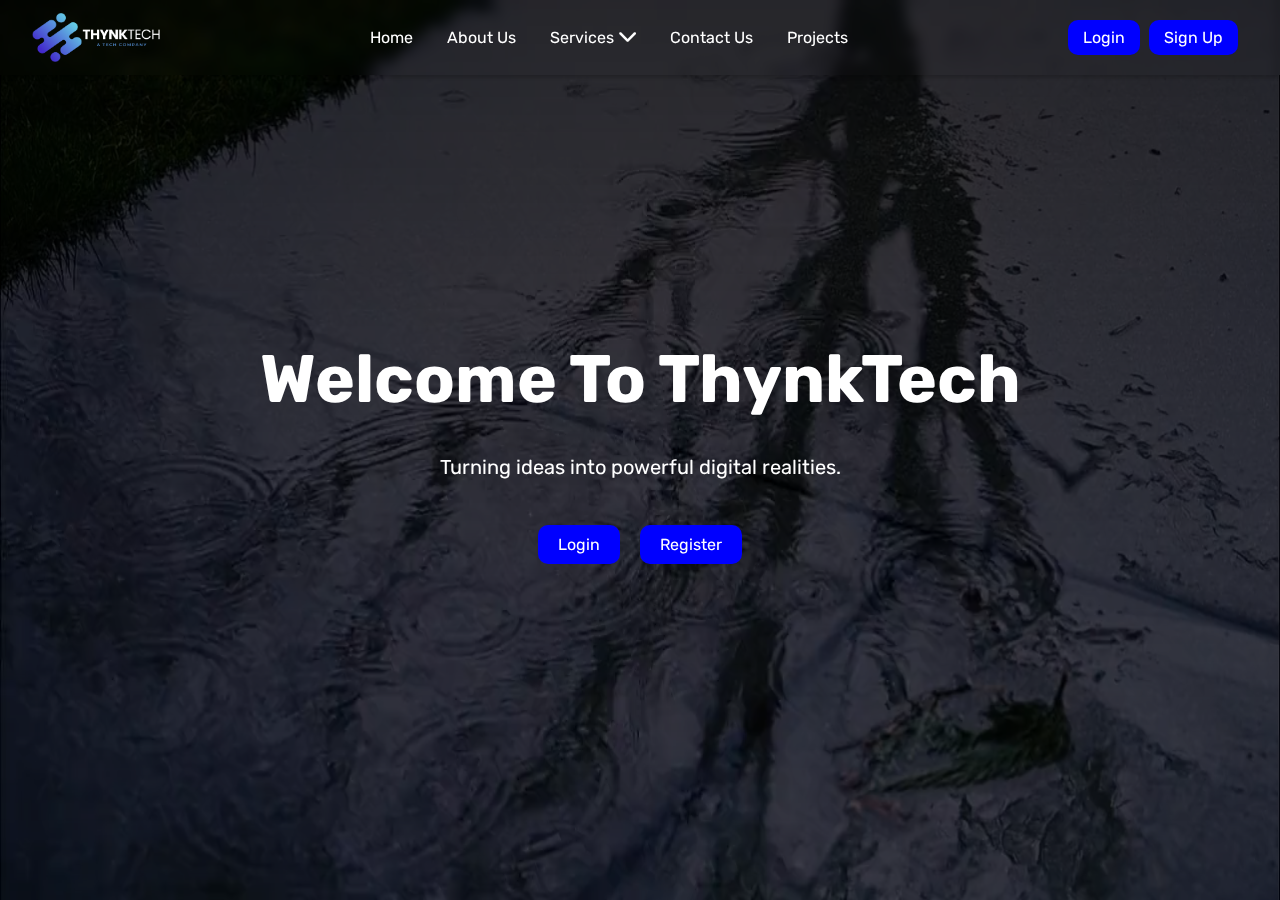
<file: index.html>
<!DOCTYPE html>
<html lang="en">
  <head>
    <meta charset="UTF-8" />
    <meta name="viewport" content="width=device-width, initial-scale=1.0" />
    <link
      rel="stylesheet"
      href="https://cdnjs.cloudflare.com/ajax/libs/font-awesome/6.7.2/css/all.min.css"
      integrity="sha512-Evv84Mr4kqVGRNSgIGL/F/aIDqQb7xQ2vcrdIwxfjThSH8CSR7PBEakCr51Ck+w+/U6swU2Im1vVX0SVk9ABhg=="
      crossorigin="anonymous"
      referrerpolicy="no-referrer" />
    <link
      rel="stylesheet"
      href="https://cdnjs.cloudflare.com/ajax/libs/animate.css/4.1.1/animate.min.css" />

    <link rel="preconnect" href="https://fonts.googleapis.com" />
    <link rel="preconnect" href="https://fonts.gstatic.com" crossorigin />
    <link
      href="https://fonts.googleapis.com/css2?family=Rubik:ital,wght@0,300..900;1,300..900&display=swap"
      rel="stylesheet" />
    <link rel="stylesheet" href="./css/style.css" />
    <title>ThynkTech | Home</title>
  </head>
  <body>
    <header>
      <a href="#" class="logo">
        <img src="./image/logo.png" alt="logo" />
      </a>
      <nav class="primary-navigation slide-in-left" id="primary-navigation">
        <ul class="main-menu" role="list">
          <li role="listitem"><a href="index.html">Home</a></li>
          <li role="listitem"><a href="aboutus.html">About Us</a></li>
          <li role="listitem" class="dropdown">
            <a href="./services.html"
              >Services
              <span class="chevron-down">
                <i class="fa-solid fa-chevron-down"></i></span
            ></a>
            <ul role="list" class="dropdown-menu">
              <li role="listitem"><a href="#">Custom Software</a></li>
              <li role="listitem"><a href="#">AI & Analytics</a></li>
              <li role="listitem"><a href="#">Cloud & DevOps</a></li>
              <li role="listitem"><a href="#">UI/UX Design</a></li>
            </ul>
          </li>
          <li role="listitem"><a href="#">Contact Us</a></li>
          <li role="listitem"><a href="#">Projects</a></li>
        </ul>

        <div class="cta">
          <ul>
            <li><a href="#">Login</a></li>
            <br />
            <li><a href="#">Sign Up</a></li>
          </ul>
        </div>
      </nav>
      <button
        class="mobile-nav-toggle"
        aria-controls="primary-navigation"
        aria-expanded="false"
        type="menu">
        <span class="visually-hidden">Menu</span>
        <span aria-hidden="true">&#9776;</span>
      </button>
    </header>
    <section class="hero section-padding">
      <video src="./video/video.mp4" autoplay loop></video>
      <div class="hero-container">
        <h1>Welcome To ThynkTech</h1>
        <p>
          Turning ideas
        into powerful digital realities.
        </p>
        <div class="cta"><a href="#">Login</a><a href="#">Register</a></div>
      </div>
    </section>
    <script src="./js/script.js"></script>
  </body>
</html>
</file>
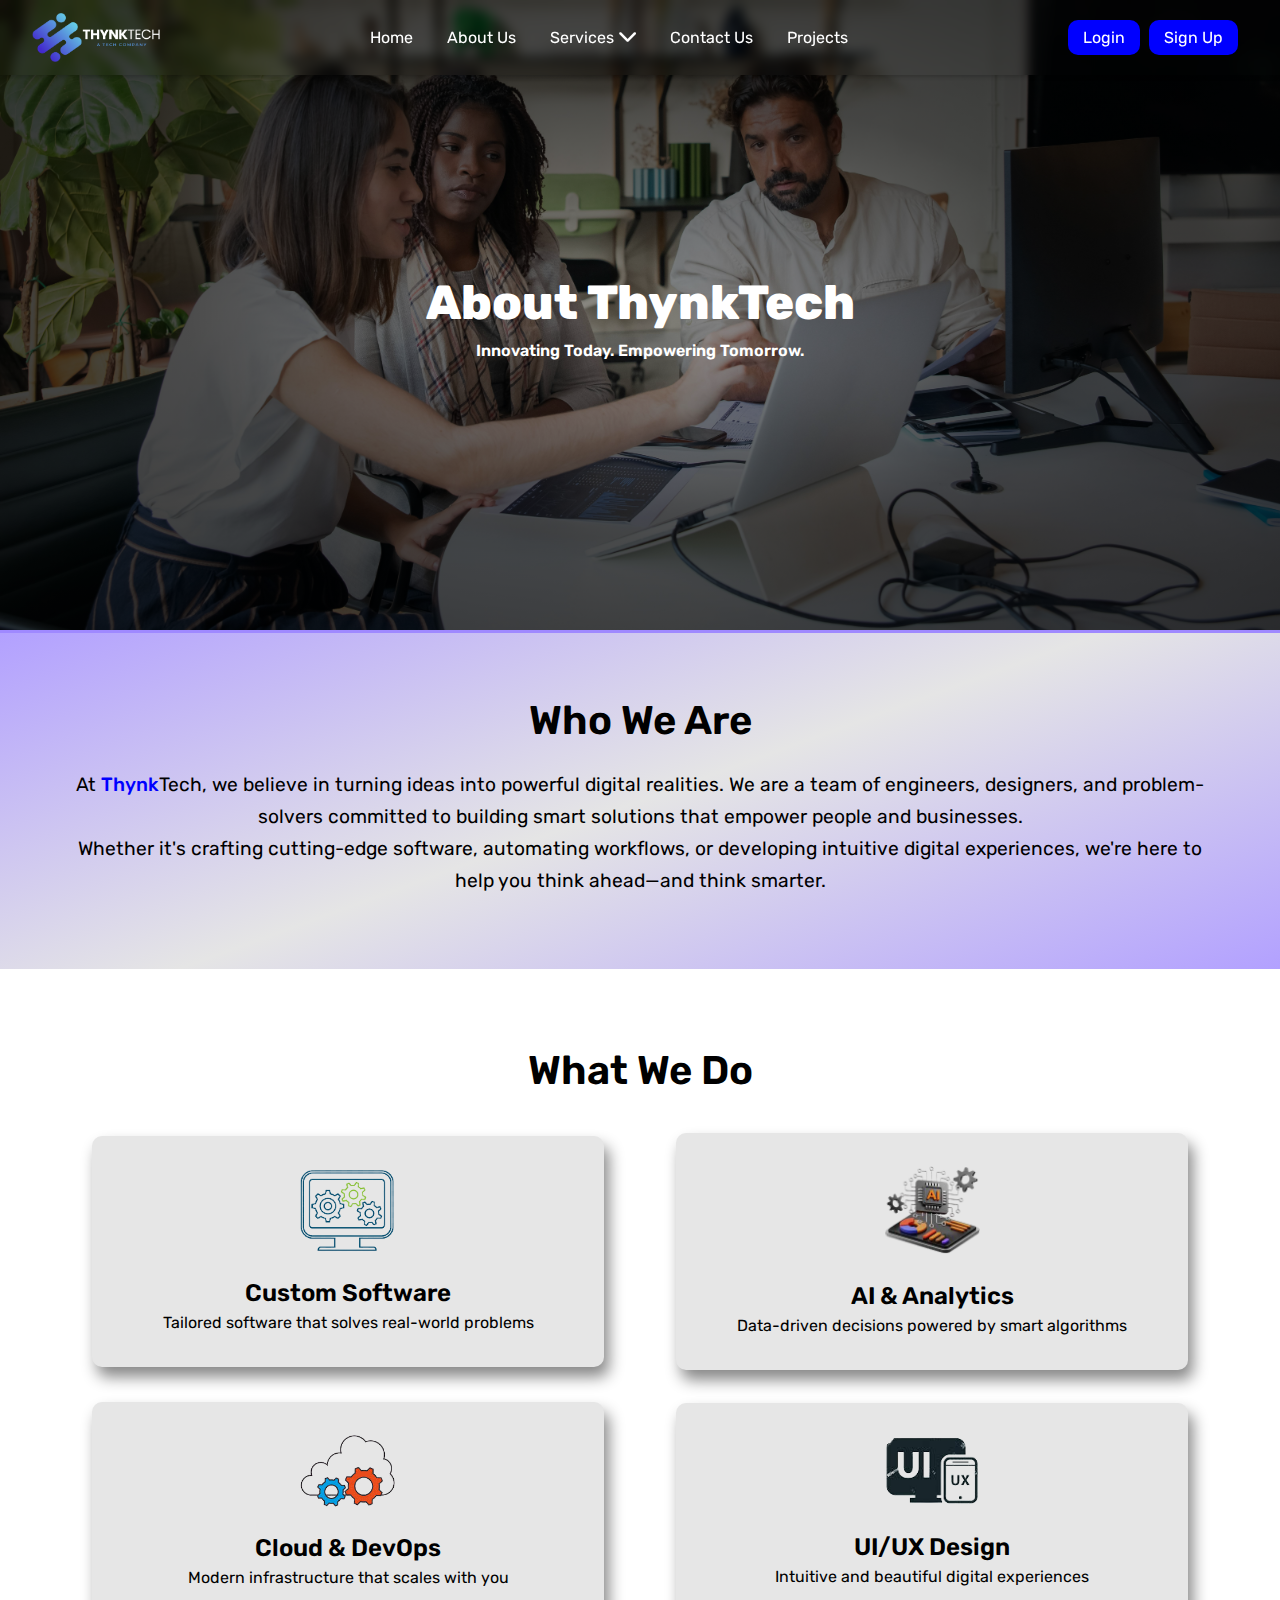
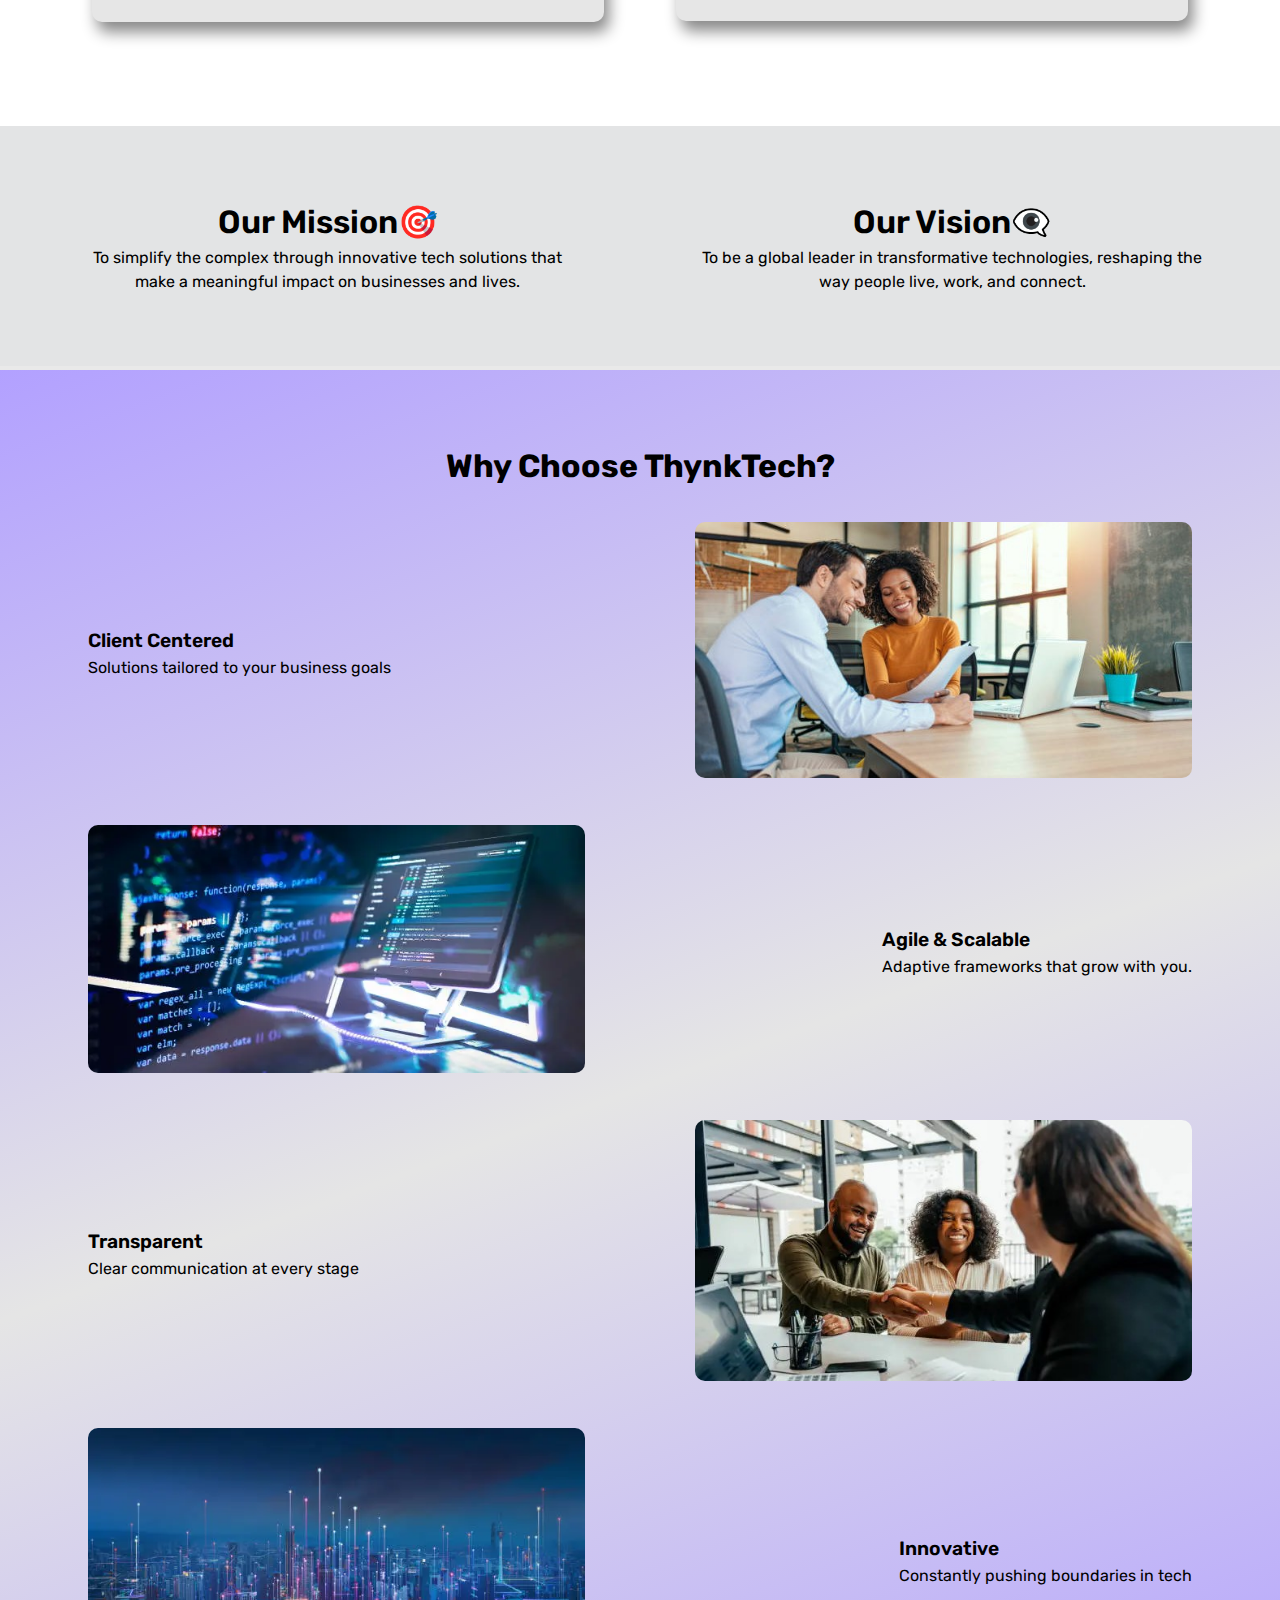
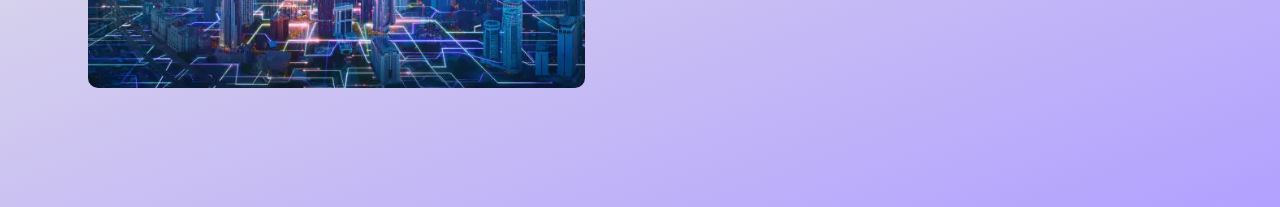
<file: aboutus.html>
<!DOCTYPE html>
<html lang="en">
  <head>
    <meta charset="UTF-8" />
    <meta name="viewport" content="width=device-width, initial-scale=1.0" />
    <link
      rel="stylesheet"
      href="https://cdnjs.cloudflare.com/ajax/libs/font-awesome/6.7.2/css/all.min.css"
      integrity="sha512-Evv84Mr4kqVGRNSgIGL/F/aIDqQb7xQ2vcrdIwxfjThSH8CSR7PBEakCr51Ck+w+/U6swU2Im1vVX0SVk9ABhg=="
      crossorigin="anonymous"
      referrerpolicy="no-referrer" />
    <link
      rel="stylesheet"
      href="https://cdnjs.cloudflare.com/ajax/libs/animate.css/4.1.1/animate.min.css" />

    <link rel="preconnect" href="https://fonts.googleapis.com" />
    <link rel="preconnect" href="https://fonts.gstatic.com" crossorigin />
    <link
      href="https://fonts.googleapis.com/css2?family=Rubik:ital,wght@0,300..900;1,300..900&display=swap"
      rel="stylesheet" />
    <link rel="stylesheet" href="./css/style.css" />
    <title>ThynkTech | About Us</title>
  </head>
  <body>
    <header class="aboutus">
      <a href="#" class="logo">
        <img src="./image/logo.png" alt="logo" />
      </a>
      <nav class="primary-navigation slide-in-left" id="primary-navigation">
        <ul class="main-menu" role="list">
          <li role="listitem"><a href="index.html">Home</a></li>
          <li role="listitem"><a href="aboutus.html">About Us</a></li>
          <li role="listitem" class="dropdown">
            <a href="./services.html"
              >Services
              <span class="chevron-down">
                <i class="fa-solid fa-chevron-down"></i></span
            ></a>
            <ul role="list" class="dropdown-menu">
              <li role="listitem"><a href="#">Custom Software</a></li>
              <li role="listitem"><a href="#">AI & Analytics</a></li>
              <li role="listitem"><a href="#">Cloud & DevOps</a></li>
              <li role="listitem"><a href="#">UI/UX Design</a></li>
            </ul>
          </li>
          <li role="listitem"><a href="#">Contact Us</a></li>
          <li role="listitem"><a href="#">Projects</a></li>
        </ul>

        <div class="cta">
          <ul>
            <li><a href="#">Login</a></li>
            <br />
            <li><a href="#">Sign Up</a></li>
          </ul>
        </div>
      </nav>
      <button
        class="mobile-nav-toggle"
        aria-controls="primary-navigation"
        aria-expanded="false"
        type="menu">
        <span class="visually-hidden">Menu</span>
        <span aria-hidden="true">&#9776;</span>
      </button>
    </header>

    <section class="hero-aboutus">
      <h1>About ThynkTech</h1>
      <h3>Innovating Today. Empowering Tomorrow.</h3>
    </section>

    <section class="who-we-are">
      <h3>Who We Are</h3>
      <p>
        At <span class="Thynk">Thynk</span>Tech, we believe in turning ideas
        into powerful digital realities. We are a team of engineers, designers,
        and problem-solvers committed to building smart solutions that empower
        people and businesses.
      </p>
      <p class="show">
        Whether it's crafting cutting-edge software, automating workflows, or
        developing intuitive digital experiences, we're here to help you think
        ahead—and think smarter.
      </p>
    </section>

    <section class="what-we-do">
      <h3>What We Do</h3>
      <div class="service-list">
        
        <div class="service-list-box">
          <img src="/image/custom1 - Edited.png" alt="custom software" />
          <div>
            <h4>Custom Software</h4>
            <p>Tailored software that solves real-world problems</p>
          </div>
        </div>
        
        <div class="service-list-box">
          <img src="/image/AI3.png" alt="AI and Analytics" />
          <div>
            <h4>AI & Analytics</h4>
            <p>Data-driven decisions powered by smart algorithms</p>
          </div>
        </div>

        <div class="service-list-box">
          <img src="./image/cloud.png" alt="cloud & devops" />
          <div>
            <h4>Cloud & DevOps</h4>
            <p>Modern infrastructure that scales with you</p>
          </div>
        </div>

        <div class="service-list-box">
          <img src="./image/uiux.png" alt="UI/UX" />
          <div>
            <h4>UI/UX Design</h4>
            <p>Intuitive and beautiful digital experiences</p>
          </div>
        </div>
      </div>
    </section>

    <section class="mission-vision">
      <div class="mission">
        <h3>Our Mission🎯</h3>
        <p>
          To simplify the complex through innovative tech solutions that make a
          meaningful impact on businesses and lives.
        </p>
      </div>
      <div class="vision">
        <h3>Our Vision👁️‍🗨️</h3>
        <p>
          To be a global leader in transformative technologies, reshaping the
          way people live, work, and connect.
        </p>
      </div>
    </section>

    <section class="choose-thynkteck">
      <h3>Why Choose ThynkTech?</h3>
        <div class="one">
          <div class="one-img">
            <img src="./image/client.jpg" alt="Client Centered" />
          </div>
          <div>
            <h4>Client Centered</h4>
            <p>Solutions tailored to your business goals</p>
          </div>
        </div>
        <div class="one">
          <div class="one-img">
            <img src="./image/last4.webp" alt="agile & scalable" />
          </div>
          <div>
            <h4>Agile & Scalable</h4>
            <p>Adaptive frameworks that grow with you.</p>
          </div>
        </div>
        <div class="one">
          <div class="one-img">
            <img src="./image/last3.jpg" alt="transparent" />
          </div>
          <div>
            <h4>Transparent</h4>
            <p>Clear communication at every stage</p>
          </div>
        </div>
        <div class="one">
          <div class="one-img">
            <img src="./image/innovative.webp" alt="innovative" />
          </div>
          <div>
            <h4>Innovative</h4>
            <p>Constantly pushing boundaries in tech</p>
          </div>
        </div>
      </div>
    </section>

    <script src="./js/script.js"></script>
  </body>
</html>
</file>
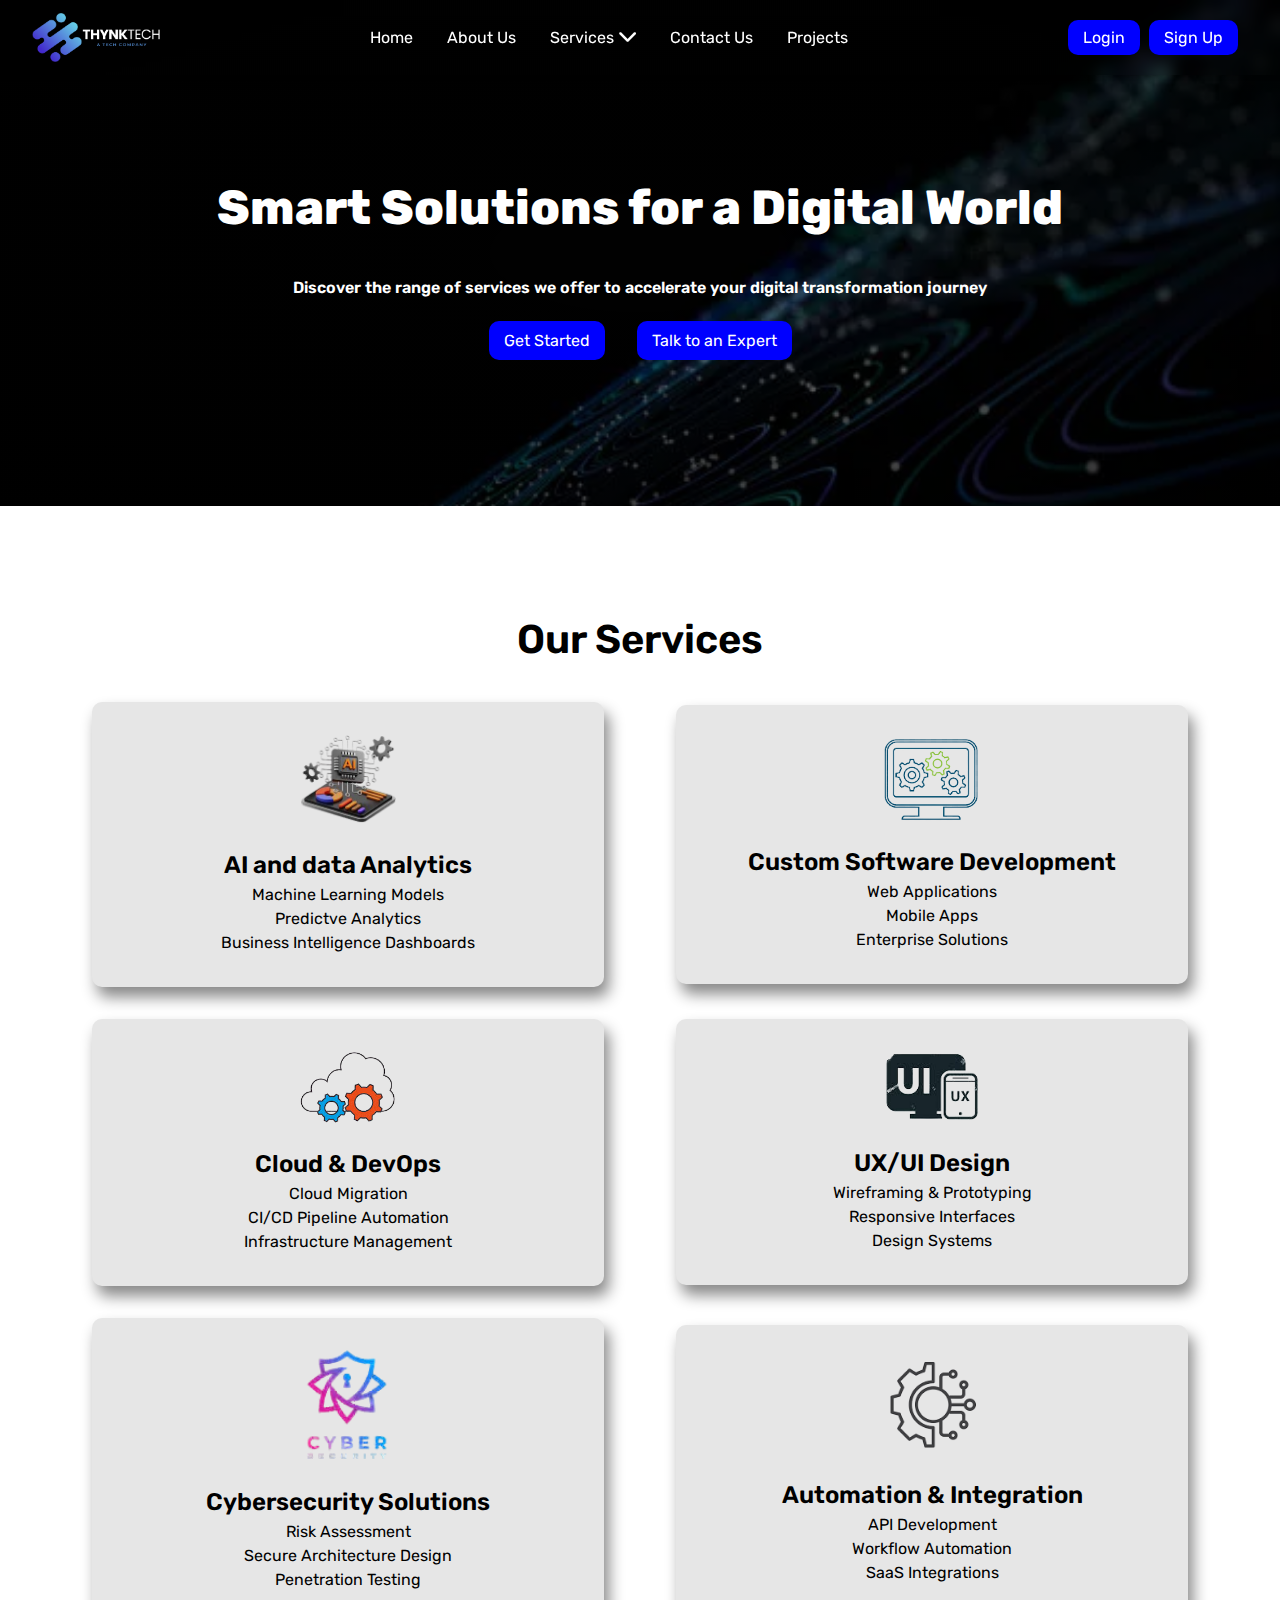
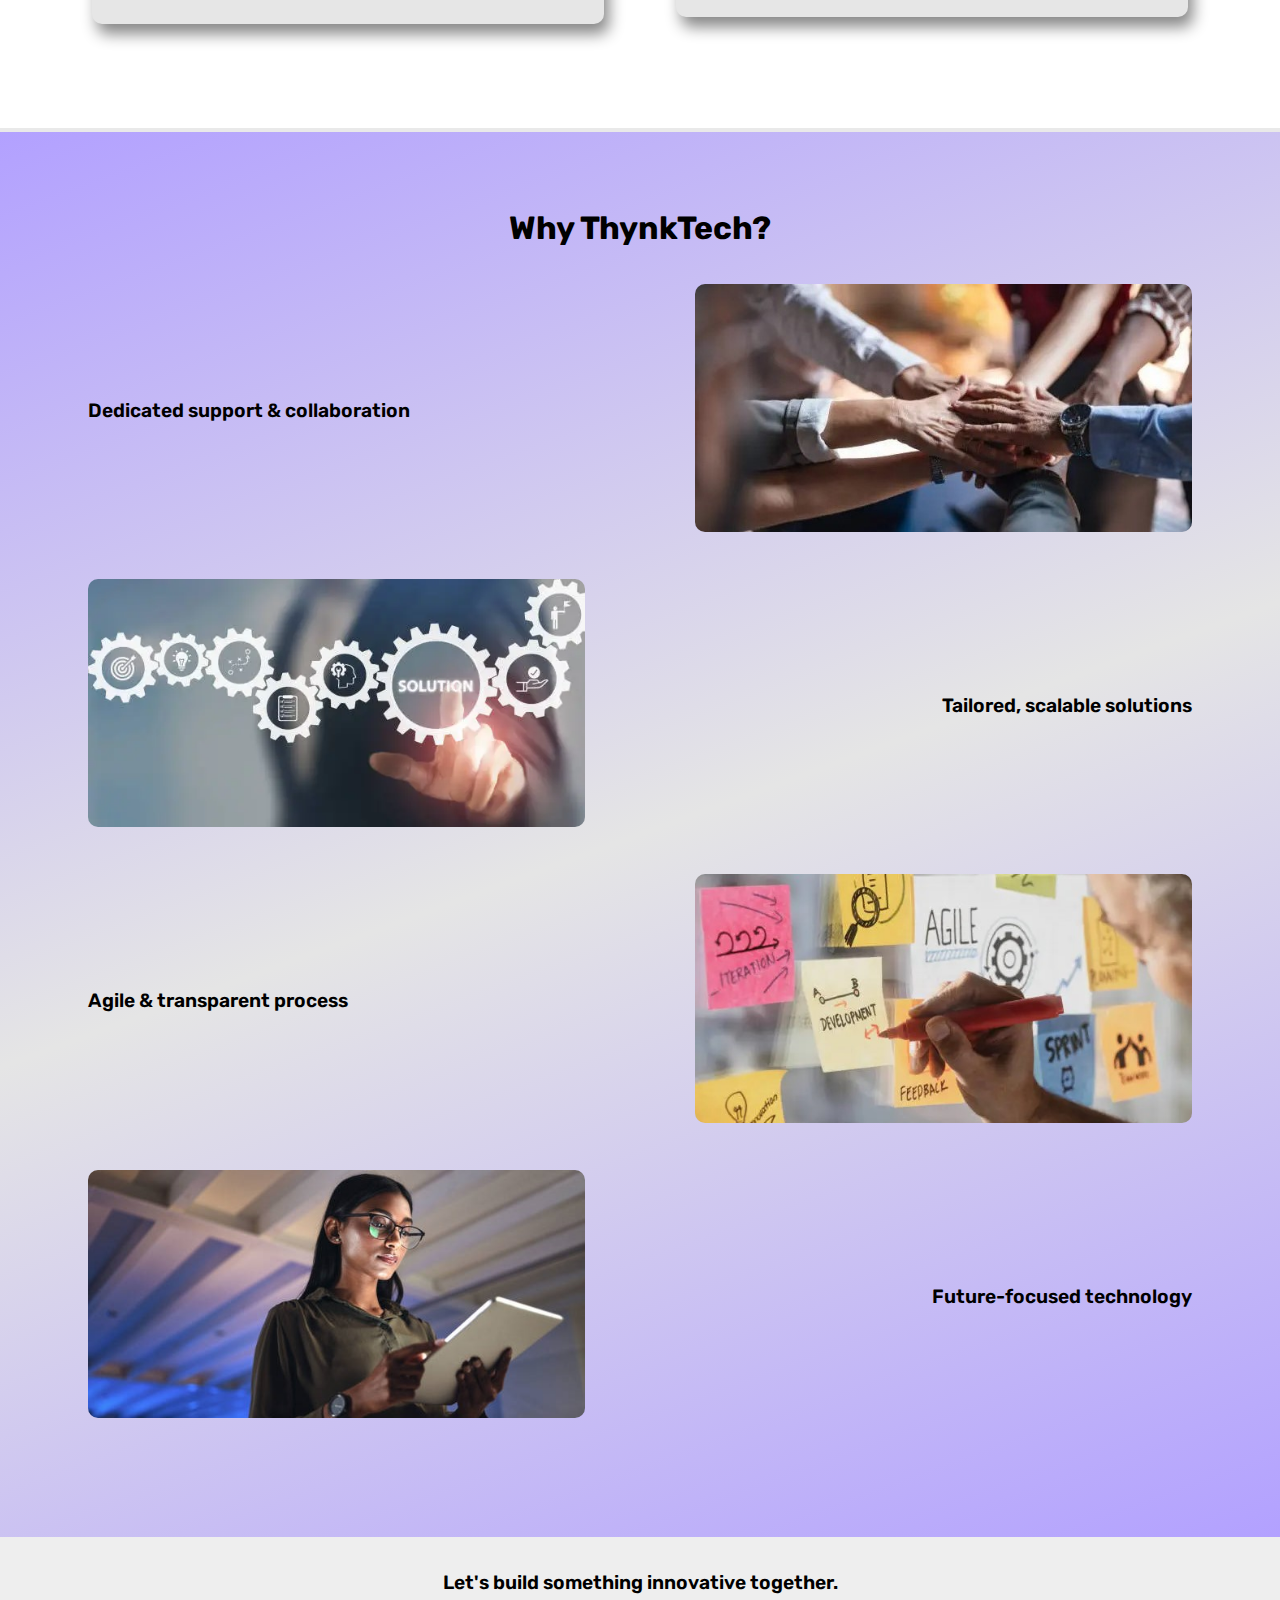
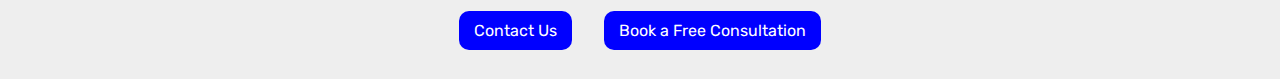
<file: services.html>
<!DOCTYPE html>
<html lang="en">
  <head>
    <meta charset="UTF-8" />
    <meta name="viewport" content="width=device-width, initial-scale=1.0" />
    <link
      rel="stylesheet"
      href="https://cdnjs.cloudflare.com/ajax/libs/font-awesome/6.7.2/css/all.min.css"
      integrity="sha512-Evv84Mr4kqVGRNSgIGL/F/aIDqQb7xQ2vcrdIwxfjThSH8CSR7PBEakCr51Ck+w+/U6swU2Im1vVX0SVk9ABhg=="
      crossorigin="anonymous"
      referrerpolicy="no-referrer" />
    <link
      rel="stylesheet"
      href="https://cdnjs.cloudflare.com/ajax/libs/animate.css/4.1.1/animate.min.css" />

    <link rel="preconnect" href="https://fonts.googleapis.com" />
    <link rel="preconnect" href="https://fonts.gstatic.com" crossorigin />
    <link
      href="https://fonts.googleapis.com/css2?family=Rubik:ital,wght@0,300..900;1,300..900&display=swap"
      rel="stylesheet" />
    <link rel="stylesheet" href="./css/style.css" />
    <title>ThynkTech | Services</title>
  </head>
  <body>
    <header class="services">
      <a href="#" class="logo">
        <img src="./image/logo.png" alt="logo" />
      </a>
      <nav class="primary-navigation slide-in-left" id="primary-navigation">
        <ul class="main-menu" role="list">
          <li role="listitem"><a href="index.html">Home</a></li>
          <li role="listitem"><a href="aboutus.html">About Us</a></li>
          <li role="listitem" class="dropdown">
            <a href="./services.html"
              >Services
              <span class="chevron-down">
                <i class="fa-solid fa-chevron-down"></i></span
            ></a>
            <ul role="list" class="dropdown-menu">
              <li role="listitem"><a href="#">Custom Software</a></li>
              <li role="listitem"><a href="#">AI & Analytics</a></li>
              <li role="listitem"><a href="#">Cloud & DevOps</a></li>
              <li role="listitem"><a href="#">UI/UX Design</a></li>
            </ul>
          </li>
          <li role="listitem"><a href="#">Contact Us</a></li>
          <li role="listitem"><a href="#">Projects</a></li>
        </ul>

        <div class="cta">
          <ul>
            <li><a href="#">Login</a></li>
            <br />
            <li><a href="#">Sign Up</a></li>
          </ul>
        </div>
      </nav>
      <button
        class="mobile-nav-toggle"
        aria-controls="primary-navigation"
        aria-expanded="false"
        type="menu">
        <span class="visually-hidden">Menu</span>
        <span aria-hidden="true">&#9776;</span>
      </button>
    </header>
    <section class="hero-services">
      <h1>Smart Solutions for a Digital World</h1>
      <p>
        Discover the range of services we offer to accelerate your digital
        transformation journey
      </p>
      <div class="cta">
        <a href="#">Get Started</a><a href="#">Talk to an Expert</a>
      </div>
    </section>
    <section class="service-categories">
      <h3>Our Services</h3>
      <div class="service-list">
      
        <div  class="service-list-box"> <img src="./image/AI3.png" alt="AI">
        <h4>AI and data Analytics </h4>
        <ul role="list">
          <li role="listitem">Machine Learning Models</li>
          <li role="listitem">Predictve Analytics</li>
          <li role="listitem">Business Intelligence Dashboards</li>
        </ul>
        </div>
      
        <div  class="service-list-box"> 
        <img src="./image/custom1 - Edited.png" alt="Custom Software">
        <h4> 
          Custom Software  Development </h4>
          <ul role="list">
          <li role="listitem">Web Applications</li>
          <li role="listitem">Mobile Apps</li>
          <li role="listitem">Enterprise Solutions</li>
        </ul>
        </div>

        <div  class="service-list-box"> 
          <img src="./image/cloud.png" alt="Cloud">
        <h4>Cloud & DevOps</h4>
          <ul role="list">
          <li role="listitem">Cloud Migration</li>
          <li role="listitem">CI/CD Pipeline Automation</li>
          <li role="listitem">Infrastructure Management</li>
        </ul>
        </div>
      
        <div  class="service-list-box"> 
          <img src="./image/uiux.png" alt="ui/ux">
        <h4>
          UX/UI Design</h4>
        
          <ul role="list">
          <li role="listitem">Wireframing & Prototyping</li>
          <li role="listitem">Responsive Interfaces</li>
          <li role="listitem">Design Systems</li>
        </ul>
        </div>

        <div  class="service-list-box"> 
          <img src="./image/cyber.png" alt="cyber-security">
        <h4>
          Cybersecurity Solutions </h4>
          <ul role="list">
          <li role="listitem">Risk Assessment</li>
          <li role="listitem">Secure Architecture Design</li>
          <li role="listitem">Penetration Testing</li>
        </ul>
        </div>

        <div  class="service-list-box"> 
          <img src="./image/automation.png" alt="Automation">
        <h4>
          Automation & Integration</h4>
          <ul role="list">
          <li role="listitem">API Development</li>
          <li role="listitem">Workflow Automation</li>
          <li role="listitem">SaaS Integrations</li>
        </ul>
      </div>

      </div>
    </section>

    <section class="choose-thynkteck">
      <h3>Why ThynkTech?</h3>

        <div class="one">
          <div class="one-img">
          <img src="./image/dedicated.jpg" alt="Dedicated support" />
          </div>
          <div>
            <h4>Dedicated support & collaboration</h4>
          </div>
        </div>

        <div class="one">
          <div class="one-img">
            <img src="./image/Tailored.webp" alt="Tailored, scalable solutions" />
          </div>
          <div>
            <h4>Tailored, scalable solutions</h4>
          </div>
        </div>

        <div class="one">
          <div class="one-img">
            <img src="./image/agile.jpg" alt="Agile & transparent process" />
          </div>
          <div>
            <h4>Agile & transparent process</h4>
          </div>
        </div>

        <div class="one">
          <div class="one-img">
            <img src="./image/future.jpg" alt="Future-focused technology" />
          </div>
          <div>
            <h4>Future-focused technology</h4>
            
          </div>
        </div>
      </div>
    </section>

    <section class="cta2">
      <h4>Let's build something innovative together.</h4>
      <div class="cta"><a href="#">Contact Us</a><a href="#">Book a Free Consultation</a></div>
    </section>
    <script src="./js/script.js"></script>
  </body>
</html>
</file>
<file: css/style.css>
/* Table of content */

/* 1. Basic resets */

/* 2.General Styling */

/* 3.Index page */

/* 4. About us page */

/* Table of content ends */

/****************************************************************
*****************************************************************
******************************************************************/

/********************** 1. Basic resets starts *******************/

/* remove all browser defaults */
* {
  margin: 0;
  padding: 0;
  font: inherit;
  box-sizing: border-box;
}

/* set core body defaults */
body {
  text-rendering: optimizeSpeed;
  line-height: 1.5;
  position: relative;
  font-family: "Rubik", sans-serif;
  font-optical-sizing: auto;
}

/* remove border from all buttons and center the text within */
button,
button:is(:hover, :focus-visible) {
  line-height: 0;
  border: 0;
}

/* to remove all list decoration */
ul {
  list-style: none;
}

/* remove all underline decorations frm the anchor tags */
a {
  text-decoration: none;
}

/* makes images easier to work with */
img,
video,
picture,
svg {
  max-width: 100%;
  display: inline-block;
}

/********************** 1. Basic resets ends*******************/

/****************************************************************
*****************************************************************
******************************************************************/

/* 2.General Styling */

.two-cols-section {
  display: grid;
}

.section-padding {
  padding: 2rem;
}

.visually-hidden{
  position: absolute;
  width: 1px;
  height: 1px;
  padding: 0;
  margin: -1px;
  overflow: hidden;
  clip: rect(0, 0, 0, 0);
  white-space: no-wrap;
  border: 0;
}

section {
  padding: 3rem 1rem;
}

/* 2.General Styling ends here*/

/****************************************************************
*****************************************************************
******************************************************************/

/*********************3.index page starts here***********************/


/********************* Header starts here *************************/

header {
  display: flex;
  justify-content: space-between;
  align-items: center;
  padding:0.8rem 2rem;
  position: fixed;
  width: 100%;
  z-index: 100;
  backdrop-filter: blur(6px);
  color: rgb(255, 255, 255);
  box-shadow: 0px 2px 4px rgba(0, 0, 0, 0.2);
  /* background-color: white; */
}

header .logo {
  display: flex;
  align-items: center;
  justify-content: center;
}

img {
  width: 8rem;
}

.primary-navigation{
  display: none;
}

.primary-navigation[data-visible]{
  display: block;
  position: absolute;
  top: 0;
  left: 0;
  height: 100vh;
  width: 50%;
  padding: 2rem 1rem;
  /* -webkit-backdrop-filter: blur(30px);
  backdrop-filter: blur(30px); */
  /* background-color: rgba(33, 33, 120, 0.6); */
  background-image: linear-gradient(to right, rgba(33, 33, 120, 0.9), rgba(33, 33, 120, 0.88), rgba(33, 33, 120, 0.3));
  z-index: 100;
}

.slide-in-left {
	-webkit-animation: slide-in-left 1s cubic-bezier(0.250, 0.460, 0.450, 0.940) both;
	        animation: slide-in-left 1s cubic-bezier(0.250, 0.460, 0.450, 0.940) both;
}

/* ----------------------------------------------
 * Generated by Animista on 2025-6-26 14:50:29
 * Licensed under FreeBSD License.
 * See http://animista.net/license for more info. 
 * w: http://animista.net, t: @cssanimista
 * ---------------------------------------------- */

/**
 * ----------------------------------------
 * animation slide-in-left
 * ----------------------------------------
 */
@-webkit-keyframes slide-in-left {
  0% {
    -webkit-transform: translateX(-1000px);
            transform: translateX(-1000px);
    opacity: 0;
  }
  100% {
    -webkit-transform: translateX(0);
            transform: translateX(0);
    opacity: 1;
  }
}
@keyframes slide-in-left {
  0% {
    -webkit-transform: translateX(-1000px);
            transform: translateX(-1000px);
    opacity: 0;
  }
  100% {
    -webkit-transform: translateX(0);
            transform: translateX(0);
    opacity: 1;
  }
}

.primary-navigation[data-visible] li{
padding: 1rem 3rem;

}
.primary-navigation[data-visible] li:hover{

background-color: rgba(200, 200, 200, 0.6);
}
header a {
    color: rgb(255, 255, 255);
  }


.dropdown {
  position: relative;
}

 .dropdown-menu {
  display: none;
  position: absolute;
  top: 1.5rem;
  right: 2rem;
  padding: 1rem;
  backdrop-filter: blur(6px); 
  background-color: #666;
  z-index: 100;
}


button{
  color: white;
  font-size: 1.5rem;
}

.dropdown:hover .dropdown-menu {
  display: block;
}

header a:is(:hover, :focus-visible),
header .fa-solid.fa-chevron-down:is(:hover, :focus-visible){
  color: blue;
}

/*************************** Header ends here ********************************/

/****************************************************************
*****************************************************************
******************************************************************/

/*************************** Hero starts here ********************************/
.hero-container .cta a:is(:hover, :focus-visible){
  font-weight: 600;
}

.hero {
  /* background-color: red; */
  position: relative;
}

.hero video {
  position: absolute;
  top: 0;
  left: 0;
  width: 100vw;
  height: 100vh;
  object-fit: fill;
}

.hero-container h1,
.hero-container p {
  color: rgb(255, 255, 255);
}

.hero-container {
  display: flex;
  flex-direction: column;
  justify-content: center;
  align-items: center;
  text-align: center;
  position: relative;
  z-index: 10;
  margin-top: 20vh;
  line-height: 2.5rem;
}

.hero::before {
  /* background-color: rgba(0, 0, 0, 0.6); */
  background-image: linear-gradient(180deg, rgba(0, 0, 0, 0.8), rgba(0, 0, 0, 0.6));
  position: absolute;
  inset: 0;
  content: "";
  z-index: 10;
  height: 100vh;
}

.hero-container .cta a {
  color: rgb(255, 255, 255);
  margin: 10px;
  padding: 10px 20px;
  border-radius: 10px;
  background-color: blue;
}

.hero-container .cta a:hover {
  background-color: rgb(1, 1, 124);
}

.hero-container h1 {
  font-size:4.2rem;
  font-weight: 700;
  padding-block-end: 2rem;
  line-height: 4rem;
}

.hero-container p {
  padding-block-end: 25px;
  font-size: 20px;
}

/*************************** Hero ends here ********************************/
/************************3.index page ends here****************************/


/****************************************************************
  *****************************************************************
  ******************************************************************/


/************************4.About us page starts here****************************/


/* Header */

/* hero -About Us */
.hero-aboutus{
  display: flex;
  flex-direction: column;
  align-items: center;
  justify-content: center;
  position: relative;
 padding: 9rem 2rem;
 text-align: center;
 background: url("/image/aboutus1.jpg") bottom center/cover no-repeat;
 height: 70vh;
}

.hero-aboutus::before{
  background-image: radial-gradient(rgba(0 ,0, 0, 0.4), rgba(0 ,0, 0, 0.7), rgba(0 ,0, 0, 0.8));
  position: absolute;
  inset: 0;
  content: "";
  z-index: 10;
}

.hero-aboutus h1, .hero-aboutus h3{
  color: white;
  max-height: 75vh;
  position: relative;
  z-index: 11;
}

.hero-aboutus h1{
 font-size: 3rem;
 font-weight: 800;
}

.hero-aboutus h3{
  font-size: 1.5 rem;
  font-weight: 600;
}

/* who we are -About Us */
.who-we-are{
  /* display: flex;
  flex-direction: column;
  align-items: center;
  overflow: hidden; */
  border-block-start: 3px rgb(159, 137, 255) solid;
  text-align: center;
  color: rgb(0, 0, 0);
  line-height: 2rem;
  background-image:linear-gradient(340deg, rgba(159, 137, 255, 0.8), rgba(0, 0, 0, 0.1), rgba(159, 137, 255, 0.8)) ;
}

.who-we-are h3{
  font-size: 2.5rem ;
 font-weight: 600;
 padding-block-end: 2rem;
} 

.who-we-are p{
  font-size: 1.2rem;
  font-weight: 400;
}

.who-we-are p span{
  font-weight: 500;
  color: blue;
}

.who-we-are p.show{
  display: none;
}


/* what we do -About Us*/

.what-we-do h3{
  font-size: 2.5rem ;
 font-weight: 600;
 text-align: center;
 padding-block-end: 2rem;
}

.service-list{
  display: grid;
  grid-template-columns: repeat(1, 1fr);
  text-align: center;
  grid-gap: 2rem;
  padding-block-end: 2rem;
}

.service-list .service-list-box{
  width: 80vw;
  margin: auto;
  padding: 2rem;
  background-color: #e6e6e6;
  /* border: 2px #d8d8d8 solid; */
  box-shadow: 5px 10px 15px #888888;
  border-radius: 10px;
  cursor: pointer;
}

.service-list .service-list-box:is(:hover, :focus-visible){
  background-color: #c2c2c2;
}
.service-list h4{
  font-size: 1.5rem;
  font-weight: 600;
}

.service-list img{
  width: 6rem;
 padding-block-end: 1rem;
}


/* mission and vision -About Us */

.mission-vision{
   text-align:left;
   background-color: rgba(186, 187, 190, 0.4);
  display: flex;
  flex-direction: column;
  justify-content: center;
  align-items: center;
  text-align: center;
  gap: 2rem;
}

.mission-vision div h3{
  font-size: 2rem ;
 font-weight: 600;
} 


/* why choose thynktech -About Us */
.choose-thynkteck{
  border-block-start:4px #e9e9e9 solid;
  background-image:linear-gradient(340deg, rgba(159, 137, 255, 0.8), rgba(0, 0, 0, 0.1), rgba(159, 137, 255, 0.8)) ;
}

.choose-thynkteck h3{
  font-size: 2rem;
  margin-bottom: 2rem;
  font-weight: 700;
  text-align: center;
}

.choose-thynkteck h4{
  font-size: 1.2rem;
  font-weight: 600;
}

.one{
  display: flex;
  flex-direction: column;
  padding-inline: 1rem;
  margin-block-end: 2.5rem;
  gap: .5rem;
}

.one-img {
  width: 100%;
}

.one-img img{
  width: 100%; 
  height: 100%;
  border-radius: 10px;
}


/************************4.About us page ends here****************************/


/************************5.Services page starts here****************************/
/* hero-services */
.hero-services{
  position: relative;
  padding: 9rem 2rem;
  display: flex;
  flex-direction: column;
  align-items: center;
  justify-content: center;
  text-align: center;
  background-image: url("/image/services2.webp");
  background-repeat: no-repeat;
  background-size: cover;
}

.hero-services h1, .hero-services p, .hero-services a{
  position: relative;
  z-index: 10;
  color: #ffffff;
  line-height: 2rem;
}

.hero-services::before{
  background-image: radial-gradient(rgba(0 ,0, 0, 0.4), rgba(0 ,0, 0, 0.7), rgba(0 ,0, 0, 0.8));
  position: absolute;
  inset: 0;
  content: "";
  z-index: 10;
}

.hero-services h1{
  font-size: 3rem;
  font-weight: 800;
  padding: 3rem 0;
}

.hero-services p{
  font-size: 1rem;
  font-weight: 600;
  margin-block-end: 1rem;
}

.hero-services a{
  background-color: blue;
  margin: 1rem;
  padding: 10px 15px;
  border-radius: 10px;
}

.hero-services a:is(:hover, :focus-visible){
  background-color: rgba(0, 0, 255, 0.678);
}


/* service-categories */
.service-categories  h3{
  font-size: 2.5rem ;
 font-weight: 600;
 text-align: center;
 padding: 2rem;
}


/* cta2 */
.cta2{
  background-color: #eeeeee;
  display: flex;
  flex-direction: column;
  align-items: center;
  padding: 2rem;
}
.cta2 h4{
  text-align: center;
  font-size: 1.2rem;
  font-weight: 600;
  margin-bottom: 1rem;
}

.cta2 a{
  color: white;
  background-color: blue;
  margin: 1rem;
 padding: 10px 15px;
 border-radius: 10px;
}


.cta2 a:is(:hover, :focus-visible){
  background-color: rgb(3, 3, 99);
}

/****************************************************************
  *****************************************************************
  ******************************************************************/

/******************************desktop view ******************************/

@media (min-width: 768px) {
  /* 2.General Styling starts */
section{
  padding-inline: 3rem;
}


.who-we-are p.show{
  display: block;
}

  .one {
    flex-direction: row;
    align-items:center ;
    justify-content: space-between;
    width: 100%;
    gap: 3rem;
  }

  .one-img {
    width: 45%;
  }

  .one:nth-child(even){
  flex-direction: row-reverse;
  } 
}

/****************************************************************
  *****************************************************************
  ******************************************************************/

/******************************desktop view ******************************/

@media (min-width: 890px) {
  /* 2.General Styling starts */
  section {
    padding: 4.5rem;
  }

  .two-cols-section {
    display: grid;
    grid-template-columns: 1fr 1fr;
  }

  /* 2.General Styling ends */

/************************ 3.index page starts here****************************/
 
/*************************** Header starts here *******************************/

  header span {
    color: white;
    margin-inline-start: 0;
    font-size: 1.2rem;
    font-weight: 600;
  }

  header ul {
    display: block;
  }

  .primary-navigation{
    display: contents;
  }

  .main-menu{
    gap: 1.5rem;
  }
  header ul {
    display: flex;
    justify-content: space-between;
    align-items: center;
  }

  
  header li,
  .cta {
    font-size: 16px;
    padding: 0.3rem;
  }

  header a {
    color: rgb(255, 255, 255);
  }

  header .cta a:is(:hover, :focus-visible) {
    background-color: rgb(1, 1, 124);
    color: #fdfbfb;
  }

  header div a {
    background-color: blue;
    padding: 8px 15px;
    border-radius: 10px;
    color: white;
  }

  .dropdown-menu{
    left: -1rem;
    width: 10rem;
  }

  button {
    display: none;
  }

  /*************************** Header ends here ********************************/

  /*************************** Hero starts here ********************************/

  .hero-container {
    margin-top: 35vh;
    line-height: 3rem;
  }
  /*************************** Hero ends here ********************************/

  /************************ 3.index page ends here****************************/

  /****************************************************************
  *****************************************************************
  ******************************************************************/

/************************4.About us page starts here****************************/

.who-we-are p.show{
  display: block;
}


.mission-vision{
  text-align:left;
  flex-direction: row;
  justify-content: space-between;
}

.mission-vision .mission, .mission-vision .vision {
  max-width: 45%;
  text-align: center;
}

.service-list{
  grid-template-columns: repeat(2, 1fr);
  /* text-align: center; */
  /* grid-gap: 2rem;
  padding-block-end: 2rem; */
}

.service-list .service-list-box {
  width: 40vw;
}

/************************4.About us page ends here****************************/
}
</file>
